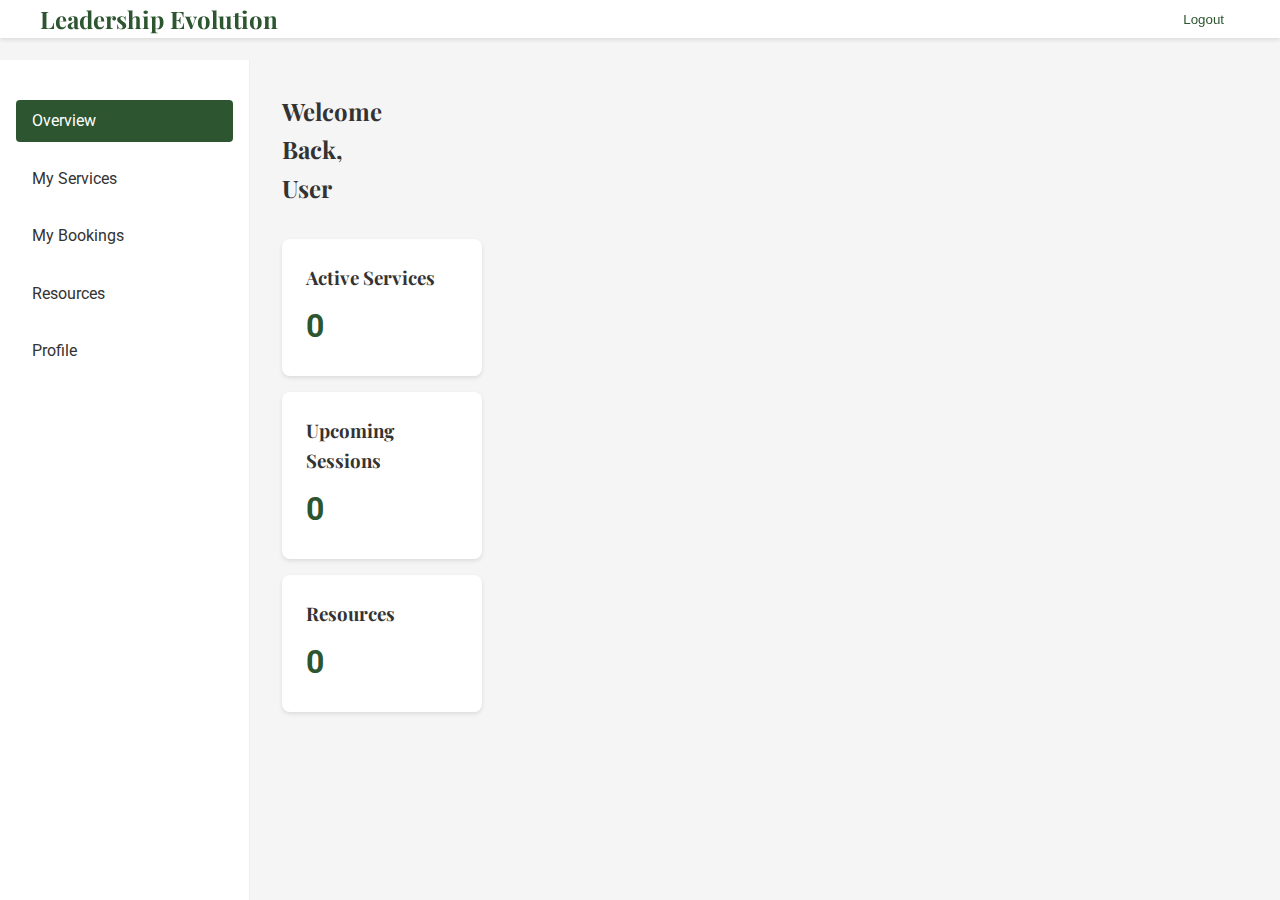
<file: dashboard/user.html>
<!DOCTYPE html>
<html lang="en">
<head>
    <meta charset="UTF-8">
    <meta name="viewport" content="width=device-width, initial-scale=1.0">
    <title>User Dashboard - Leadership Evolution</title>
    <link rel="stylesheet" href="../styles/main.css">
    <link rel="stylesheet" href="../styles/dashboard.css">
    <link href="https://fonts.googleapis.com/css2?family=Playfair+Display:wght@400;700&family=Roboto:wght@300;400;500&display=swap" rel="stylesheet">
</head>
<body class="dashboard-body">
    <nav class="dashboard-nav">
        <div class="nav-container">
            <div class="logo">Leadership Evolution</div>
            <div class="user-menu">
                <span id="userEmail"></span>
                <button id="logoutBtn" class="auth-btn">Logout</button>
            </div>
        </div>
    </nav>

    <div class="dashboard-container">
        <aside class="dashboard-sidebar">
            <ul class="sidebar-menu">
                <li class="active"><a href="#overview">Overview</a></li>
                <li><a href="#my-services">My Services</a></li>
                <li><a href="#bookings">My Bookings</a></li>
                <li><a href="#resources">Resources</a></li>
                <li><a href="#profile">Profile</a></li>
            </ul>
        </aside>

        <main class="dashboard-main">
            <section id="overview" class="dashboard-section active">
                <h2>Welcome Back, <span id="userName">User</span></h2>
                <div class="dashboard-stats">
                    <div class="stat-card">
                        <h3>Active Services</h3>
                        <p class="stat-number">0</p>
                    </div>
                    <div class="stat-card">
                        <h3>Upcoming Sessions</h3>
                        <p class="stat-number">0</p>
                    </div>
                    <div class="stat-card">
                        <h3>Resources</h3>
                        <p class="stat-number">0</p>
                    </div>
                </div>
            </section>

            <section id="my-services" class="dashboard-section">
                <h2>My Services</h2>
                <div class="services-grid">
                    <!-- Services will be dynamically loaded -->
                </div>
            </section>

            <section id="bookings" class="dashboard-section">
                <h2>My Bookings</h2>
                <div class="bookings-list">
                    <!-- Bookings will be dynamically loaded -->
                </div>
            </section>

            <section id="resources" class="dashboard-section">
                <h2>Resources</h2>
                <div class="resources-grid">
                    <!-- Resources will be dynamically loaded -->
                </div>
            </section>

            <section id="profile" class="dashboard-section">
                <h2>Profile Settings</h2>
                <form id="profileForm" class="profile-form">
                    <div class="form-group">
                        <label>Full Name</label>
                        <input type="text" id="profileName" required>
                    </div>
                    <div class="form-group">
                        <label>Email</label>
                        <input type="email" id="profileEmail" required>
                    </div>
                    <div class="form-group">
                        <label>Company</label>
                        <input type="text" id="profileCompany">
                    </div>
                    <div class="form-group">
                        <label>Bio</label>
                        <textarea id="profileBio" rows="4"></textarea>
                    </div>
                    <button type="submit" class="submit-btn">Save Changes</button>
                </form>
            </section>
        </main>
    </div>

    <script src="../js/auth.js"></script>
    <script src="../js/dashboard.js"></script>
</body>
</html>
</file>
<file: styles/main.css>
:root {
    --primary-color: #2c5530;
    --secondary-color: #8b7355;
    --accent-color: #4a90a0;
    --text-color: #333;
    --background-color: #fff;
    --error-color: #dc3545;
    --success-color: #28a745;
}

* {
    margin: 0;
    padding: 0;
    box-sizing: border-box;
}

body {
    font-family: 'Roboto', sans-serif;
    line-height: 1.6;
    color: var(--text-color);
}

h1, h2, h3, h4, h5, h6 {
    font-family: 'Playfair Display', serif;
}

.main-header {
    padding: 1rem 2rem;
    background-color: var(--background-color);
    box-shadow: 0 2px 4px rgba(0,0,0,0.1);
}

.nav-container {
    max-width: 1200px;
    margin: 0 auto;
    display: flex;
    justify-content: space-between;
    align-items: center;
}

.logo {
    font-family: 'Playfair Display', serif;
    font-size: 1.5rem;
    font-weight: 700;
    color: var(--primary-color);
}

.nav-links {
    display: flex;
    list-style: none;
    gap: 2rem;
    align-items: center;
}

.nav-links a {
    text-decoration: none;
    color: var(--text-color);
    transition: color 0.3s ease;
}

.nav-links a:hover {
    color: var(--primary-color);
}

.auth-btn {
    padding: 0.5rem 1rem;
    border: none;
    border-radius: 4px;
    cursor: pointer;
    font-weight: 500;
    transition: all 0.3s ease;
}

.auth-btn.primary {
    background-color: var(--primary-color);
    color: white;
}

.auth-btn:not(.primary) {
    background-color: transparent;
    color: var(--primary-color);
}

.auth-btn:hover {
    transform: translateY(-2px);
    box-shadow: 0 2px 4px rgba(0,0,0,0.1);
}

/* Hero Section */
.hero {
    min-height: 100vh;
    background-image: linear-gradient(rgba(0,0,0,0.5), rgba(0,0,0,0.5)), url('../assets/images/hero-bg.jpg');
    background-size: cover;
    background-position: center;
    color: white;
    display: flex;
    align-items: center;
    padding: 2rem;
}

.hero-content {
    max-width: 800px;
    margin: 0 auto;
    text-align: center;
}

.hero h1 {
    font-size: 3rem;
    margin-bottom: 1rem;
}

.hero h2 {
    font-size: 1.5rem;
    margin-bottom: 2rem;
    font-weight: 300;
}

.hero-dialogue {
    margin: 2rem 0;
}

.hero-dialogue p {
    margin: 1rem 0;
    font-style: italic;
}

/* Services Section */
.services {
    padding: 4rem 2rem;
    background-color: #f9f9f9;
}

.services-grid {
    display: grid;
    grid-template-columns: repeat(auto-fit, minmax(250px, 1fr));
    gap: 2rem;
    margin-top: 2rem;
}

.service-card {
    background: white;
    padding: 2rem;
    border-radius: 8px;
    box-shadow: 0 2px 4px rgba(0,0,0,0.1);
    transition: transform 0.3s ease;
    position: relative;
    overflow: hidden;
}

.service-card:hover {
    transform: translateY(-5px);
    box-shadow: 0 8px 16px rgba(0,0,0,0.1);
}

.service-btn {
    padding: 1rem 2rem;
    border: none;
    border-radius: 4px;
    background: var(--primary-color);
    color: white;
    font-weight: 500;
    cursor: pointer;
    transition: all 0.3s ease;
    position: relative;
    overflow: hidden;
}

.service-btn::before {
    content: '';
    position: absolute;
    top: 50%;
    left: 50%;
    width: 0;
    height: 0;
    background: rgba(255,255,255,0.2);
    border-radius: 50%;
    transform: translate(-50%, -50%);
    transition: width 0.6s ease, height 0.6s ease;
}

.service-btn:hover::before {
    width: 300px;
    height: 300px;
}

.service-btn:hover {
    transform: translateY(-2px);
    box-shadow: 0 4px 8px rgba(0,0,0,0.2);
}

.service-btn:active {
    transform: translateY(1px);
}

/* About Section */
.about {
    padding: 4rem 2rem;
    background-color: rgba(255, 255, 255, 0.1);
    backdrop-filter: blur(10px);
    border-radius: 8px;
    margin: 2rem;
    position: relative;
    overflow: hidden;
}

.about-header {
    text-align: center;
    margin-bottom: 3rem;
}

.about-subtitle {
    color: rgba(255, 255, 255, 0.9);
    font-size: 1.2rem;
    margin-top: 0.5rem;
    font-style: italic;
}

.about-content {
    display: grid;
    grid-template-columns: 1fr 2fr;
    gap: 3rem;
    margin-top: 2rem;
    position: relative;
    opacity: 0;
    transform: translateY(20px);
    animation: fadeInUp 0.8s ease-out forwards;
}

@keyframes fadeInUp {
    from {
        opacity: 0;
        transform: translateY(20px);
    }
    to {
        opacity: 1;
        transform: translateY(0);
    }
}

.about h2 {
    color: white;
    font-size: 2.5rem;
    text-shadow: 0 2px 4px rgba(0,0,0,0.2);
    margin-bottom: 1rem;
}

.about-details {
    display: flex;
    flex-direction: column;
    gap: 2rem;
}

.about-text p {
    color: rgba(255, 255, 255, 0.9);
    font-size: 1.1rem;
    line-height: 1.8;
    margin-bottom: 1.5rem;
    text-shadow: 0 1px 2px rgba(0,0,0,0.1);
}

.about-image {
    position: relative;
    max-width: 400px;
    margin: 0 auto;
    border-radius: 10px;
    overflow: hidden;
    transition: all 0.4s ease;
    box-shadow: 0 10px 30px rgba(0,0,0,0.2);
}

.about-image:hover {
    transform: scale(1.02) translateY(-5px);
    box-shadow: 0 15px 40px rgba(0,0,0,0.3);
}

.experience-badge {
    position: absolute;
    bottom: 20px;
    right: 20px;
    background: var(--primary-color);
    color: white;
    padding: 0.5rem 1rem;
    border-radius: 20px;
    font-weight: 500;
    box-shadow: 0 2px 4px rgba(0,0,0,0.2);
    transform: rotate(-5deg);
    transition: all 0.3s ease;
    cursor: pointer;
}

.experience-badge:hover {
    transform: rotate(0deg) scale(1.1);
    background: #fff;
    color: var(--primary-color);
}

.coach-portrait {
    width: 100%;
    height: auto;
    border-radius: 10px;
    box-shadow: 0 4px 20px rgba(0,0,0,0.15);
    transition: transform 0.3s ease;
    display: block;
    filter: brightness(1.02) contrast(1.05);
}

.coach-portrait:hover {
    transform: scale(1.02);
}

/* Expertise Areas */
.expertise-areas {
    background: rgba(255, 255, 255, 0.1);
    padding: 2rem;
    border-radius: 10px;
}

.expertise-areas h3 {
    color: white;
    margin-bottom: 1.5rem;
    font-size: 1.8rem;
}

.expertise-grid {
    display: grid;
    grid-template-columns: repeat(auto-fit, minmax(200px, 1fr));
    gap: 1.5rem;
}

.expertise-item {
    text-align: center;
    padding: 1.5rem;
    background: rgba(255, 255, 255, 0.05);
    border-radius: 8px;
    transition: all 0.3s ease;
    backdrop-filter: blur(5px);
    border: 1px solid rgba(255, 255, 255, 0.1);
}

.expertise-item:hover {
    transform: translateY(-5px);
    background: rgba(255, 255, 255, 0.15);
    border-color: rgba(255, 255, 255, 0.2);
    box-shadow: 0 10px 20px rgba(0,0,0,0.1);
}

.expertise-icon {
    font-size: 2rem;
    margin-bottom: 1rem;
    display: block;
    transition: transform 0.3s cubic-bezier(0.34, 1.56, 0.64, 1);
}

.expertise-item h4 {
    color: white;
    font-size: 1.1rem;
    margin: 0;
}

/* Approach Section */
.approach {
    padding: 4rem 2rem;
    background-color: var(--primary-color);
    color: white;
}

.approach-tabs {
    margin-top: 2rem;
}

.tab-headers {
    display: flex;
    gap: 1rem;
    border-bottom: 2px solid #ddd;
    margin-bottom: 2rem;
}

.tab-header {
    padding: 1rem 2rem;
    border: none;
    background: none;
    cursor: pointer;
    font-size: 1.1rem;
    color: rgba(255,255,255,0.7);
    border-bottom: 2px solid transparent;
    margin-bottom: -2px;
}

.tab-header.active {
    color: white;
    border-bottom-color: white;
}

.tab-panel {
    display: none;
    padding: 1rem;
    background: rgba(255,255,255,0.1);
    border-radius: 8px;
    padding: 2rem;
}

.tab-panel.active {
    display: block;
}

/* Service Cards Enhancement */
.service-card {
    display: flex;
    flex-direction: column;
    justify-content: space-between;
    min-height: 300px;
}

.price {
    font-size: 1.5rem;
    font-weight: 700;
    color: var(--primary-color);
    margin: 1rem 0;
}

/* Support Button Enhancement */
.support-button {
    position: relative;
}

.support-modal {
    display: none;
    position: absolute;
    bottom: 100%;
    right: 0;
    background: white;
    padding: 1.5rem;
    border-radius: 8px;
    box-shadow: 0 4px 6px rgba(0,0,0,0.1);
    margin-bottom: 1rem;
    min-width: 200px;
}

.support-options {
    display: flex;
    gap: 0.5rem;
    margin-top: 1rem;
}

.support-option {
    flex: 1;
    padding: 0.5rem;
    border: 1px solid var(--primary-color);
    border-radius: 4px;
    background: white;
    color: var(--primary-color);
    cursor: pointer;
    transition: all 0.3s ease;
}

.support-option:hover {
    background: var(--primary-color);
    color: white;
}

.support-modal.active {
    display: block;
}

/* Footer Enhancement */
.footer-content {
    max-width: 1200px;
    margin: 0 auto;
    display: grid;
    grid-template-columns: repeat(auto-fit, minmax(250px, 1fr));
    gap: 2rem;
}

.footer-section h3 {
    margin-bottom: 1rem;
    color: white;
}

.footer-section ul {
    list-style: none;
}

.footer-section ul li {
    margin-bottom: 0.5rem;
    opacity: 0.8;
}

/* Contact Section */
.contact {
    padding: 4rem 2rem;
    text-align: center;
    background-color: rgba(0, 0, 0, 0.3);
    position: relative;
}

.contact h2 {
    color: white;
    margin-bottom: 1rem;
}

.contact p {
    color: rgba(255, 255, 255, 0.9);
    margin-bottom: 2rem;
}

/* Footer */
.main-footer {
    background-color: var(--primary-color);
    color: white;
    padding: 2rem;
}

/* Responsive Design */
@media (max-width: 768px) {
    .hero h1 {
        font-size: 2rem;
    }
    
    .about-content {
        grid-template-columns: 1fr;
        gap: 2rem;
    }
    
    .about-image {
        max-width: 300px;
        margin-bottom: 2rem;
    }
    
    .nav-links {
        display: none;
    }
    
    .expertise-grid {
        grid-template-columns: repeat(2, 1fr);
    }
}

@media (max-width: 480px) {
    .expertise-grid {
        grid-template-columns: 1fr;
    }
    
    .about {
        margin: 1rem;
        padding: 2rem 1rem;
    }
}

/* CTA Buttons */
.cta-buttons {
    display: flex;
    gap: 1rem;
    justify-content: center;
    margin-top: 2rem;
}

.cta-btn {
    padding: 1rem 2rem;
    border-radius: 4px;
    font-weight: 500;
    text-decoration: none;
    transition: all 0.3s ease;
}

.cta-btn.primary {
    background-color: var(--primary-color);
    color: white;
    border: none;
}

.cta-btn.secondary {
    border: 2px solid white;
    color: white;
}

/* Articles Section */
.articles {
    padding: 4rem 2rem;
    background-color: white;
}

.articles-grid {
    display: grid;
    grid-template-columns: repeat(auto-fit, minmax(300px, 1fr));
    gap: 2rem;
    margin-top: 2rem;
}

.article-card {
    padding: 1.5rem;
    border: 1px solid #eee;
    border-radius: 8px;
    transition: all 0.3s ease;
}

.article-card:hover {
    transform: translateY(-5px);
    box-shadow: 0 4px 8px rgba(0,0,0,0.1);
}

.read-more {
    color: var(--primary-color);
    text-decoration: none;
    font-weight: 500;
}

/* Contact Form */
.contact-form {
    max-width: 600px;
    margin: 2rem auto;
    display: flex;
    flex-direction: column;
    gap: 2rem;
}

.form-group {
    position: relative;
}

.form-group label {
    position: absolute;
    left: 0;
    top: -25px;
    color: white;
    font-size: 1rem;
    font-weight: 500;
}

.form-group input,
.form-group textarea {
    width: 100%;
    padding: 1rem;
    border: 2px solid rgba(255, 255, 255, 0.1);
    border-radius: 8px;
    background: rgba(255, 255, 255, 0.05);
    color: white;
    font-size: 1.1rem;
    transition: all 0.3s ease;
}

.form-group input:focus,
.form-group textarea:focus {
    outline: none;
    border-color: var(--primary-color);
    background: rgba(255, 255, 255, 0.1);
    box-shadow: 0 0 10px rgba(44, 85, 48, 0.2);
}

.form-group input::placeholder,
.form-group textarea::placeholder {
    color: rgba(255, 255, 255, 0.5);
}

/* Leadership Reflection Lab */
.reflection-lab {
    background-color: #f5f5f5;
    padding: 2rem;
    border-radius: 8px;
    margin: 2rem 0;
}

.approach h2,
.approach h3,
.approach p {
    color: white;
}

/* Section animations */
.animate-ready {
    opacity: 0;
    transform: translateY(30px);
    transition: all 0.8s cubic-bezier(0.2, 1, 0.3, 1);
}

.animate-in {
    opacity: 1;
    transform: translateY(0);
}

/* Expertise icon transitions */
.expertise-icon {
    transition: transform 0.3s cubic-bezier(0.34, 1.56, 0.64, 1);
}
</file>
<file: styles/dashboard.css>
/* Dashboard Layout */
.dashboard-body {
    background-color: #f5f5f5;
}

.dashboard-nav {
    position: fixed;
    top: 0;
    left: 0;
    right: 0;
    z-index: 100;
    background-color: white;
    box-shadow: 0 2px 4px rgba(0,0,0,0.1);
}

.dashboard-container {
    display: grid;
    grid-template-columns: 250px 1fr;
    gap: 2rem;
    margin-top: 60px;
    min-height: calc(100vh - 60px);
}

/* Sidebar */
.dashboard-sidebar {
    background-color: white;
    padding: 2rem 0;
    border-right: 1px solid #eee;
    position: fixed;
    width: 250px;
    height: calc(100vh - 60px);
    overflow-y: auto;
}

.sidebar-menu {
    list-style: none;
}

.sidebar-menu li {
    padding: 0.5rem 1rem;
}

.sidebar-menu li a {
    color: var(--text-color);
    text-decoration: none;
    display: block;
    padding: 0.5rem 1rem;
    border-radius: 4px;
    transition: all 0.3s ease;
}

.sidebar-menu li.active a,
.sidebar-menu li a:hover {
    background-color: var(--primary-color);
    color: white;
}

/* Main Content */
.dashboard-main {
    padding: 2rem;
    margin-left: 250px;
}

.dashboard-section {
    display: none;
}

.dashboard-section.active {
    display: block;
}

/* Stats Cards */
.dashboard-stats {
    display: grid;
    grid-template-columns: repeat(auto-fit, minmax(200px, 1fr));
    gap: 1rem;
    margin: 2rem 0;
}

.stat-card {
    background-color: white;
    padding: 1.5rem;
    border-radius: 8px;
    box-shadow: 0 2px 4px rgba(0,0,0,0.1);
}

.stat-number {
    font-size: 2rem;
    font-weight: 700;
    color: var(--primary-color);
    margin-top: 0.5rem;
}

/* Forms */
.profile-form {
    max-width: 600px;
    background-color: white;
    padding: 2rem;
    border-radius: 8px;
    box-shadow: 0 2px 4px rgba(0,0,0,0.1);
}

/* Responsive */
@media (max-width: 768px) {
    .dashboard-container {
        grid-template-columns: 1fr;
    }

    .dashboard-sidebar {
        display: none;
    }

    .dashboard-main {
        margin-left: 0;
    }
}
</file>
